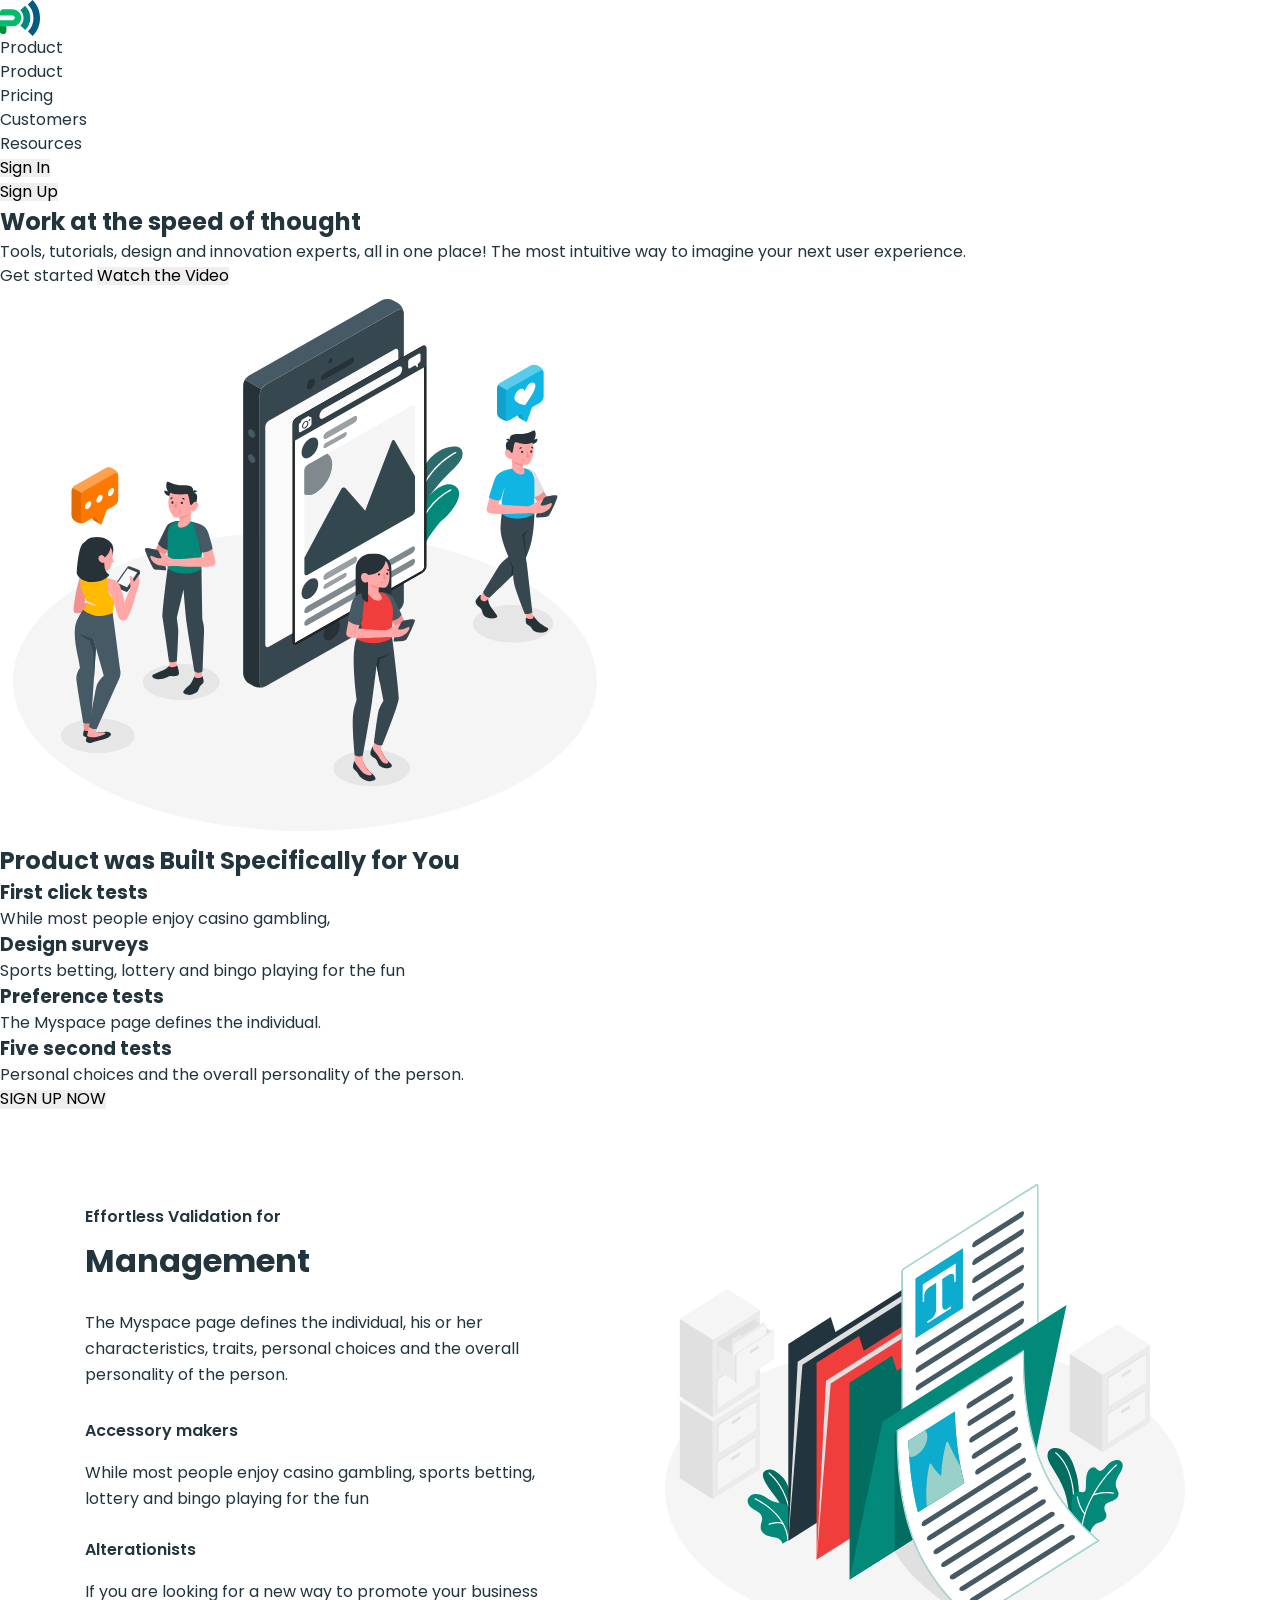
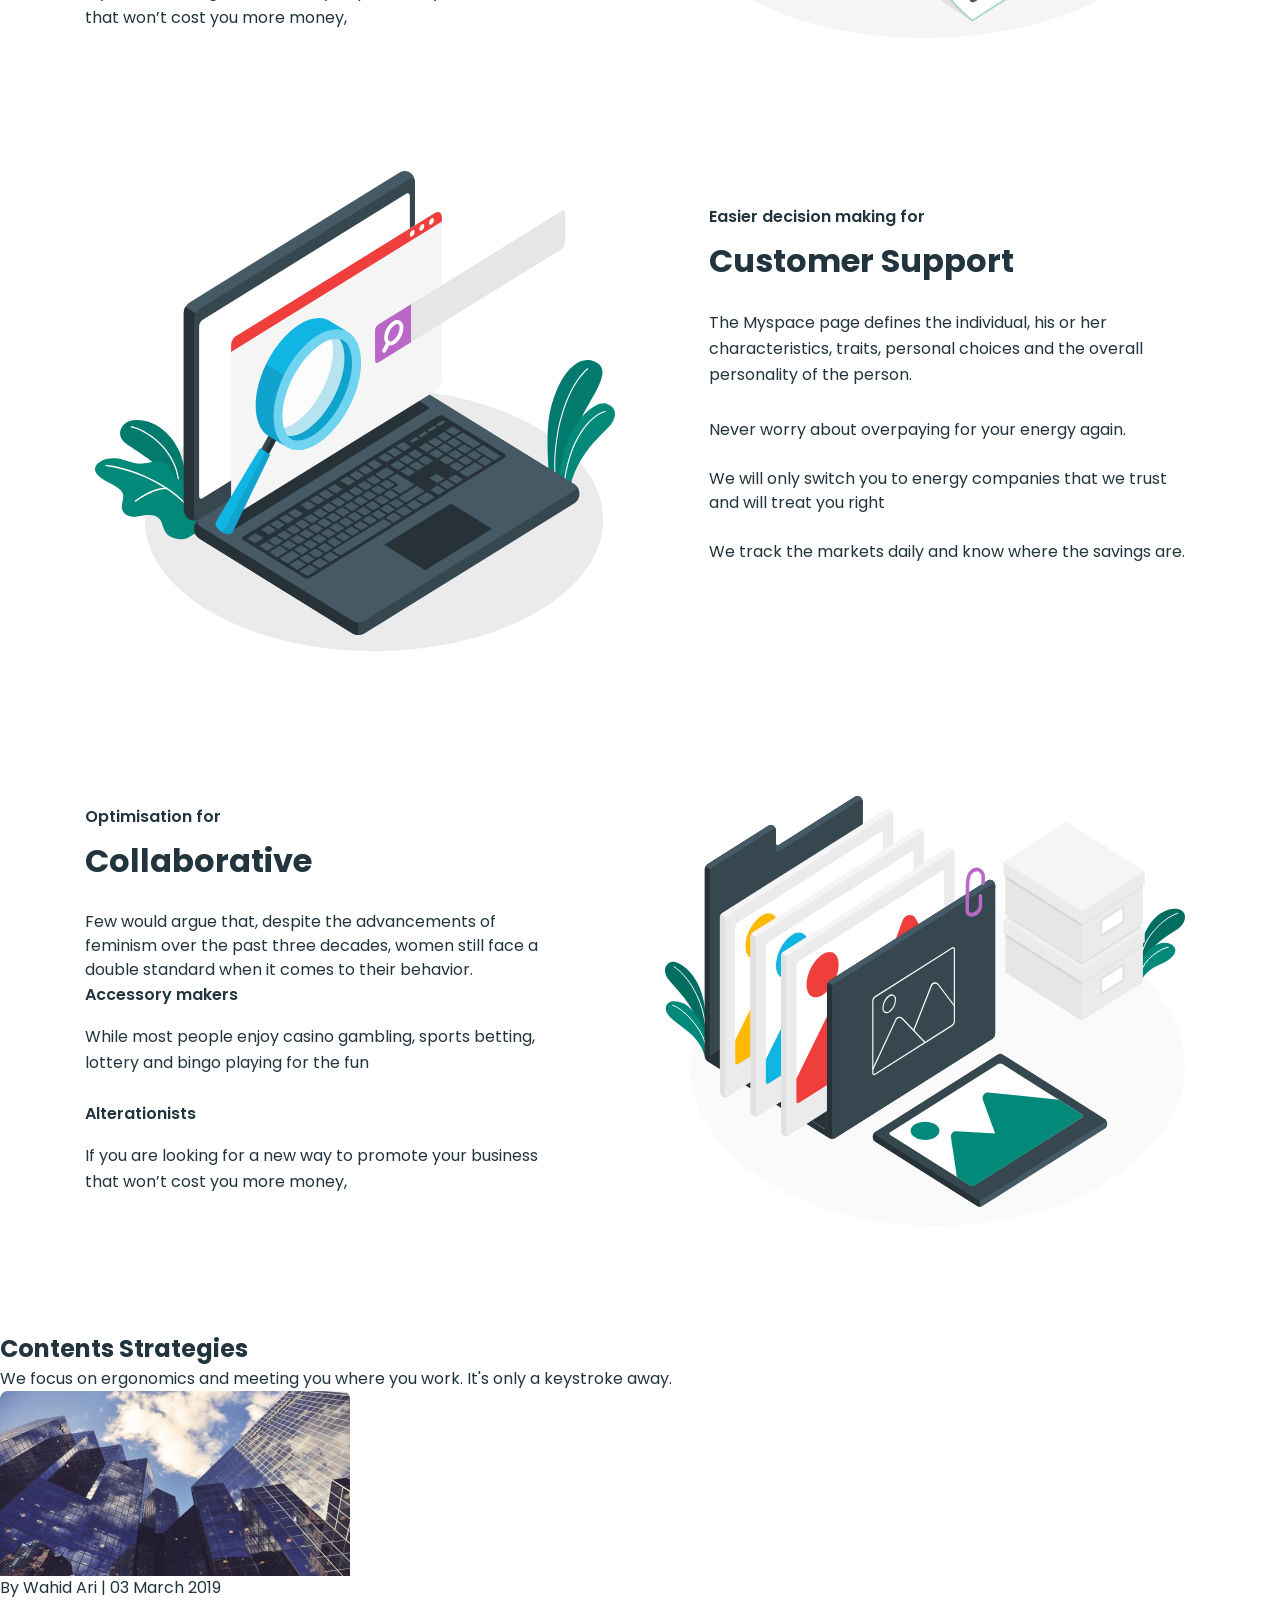
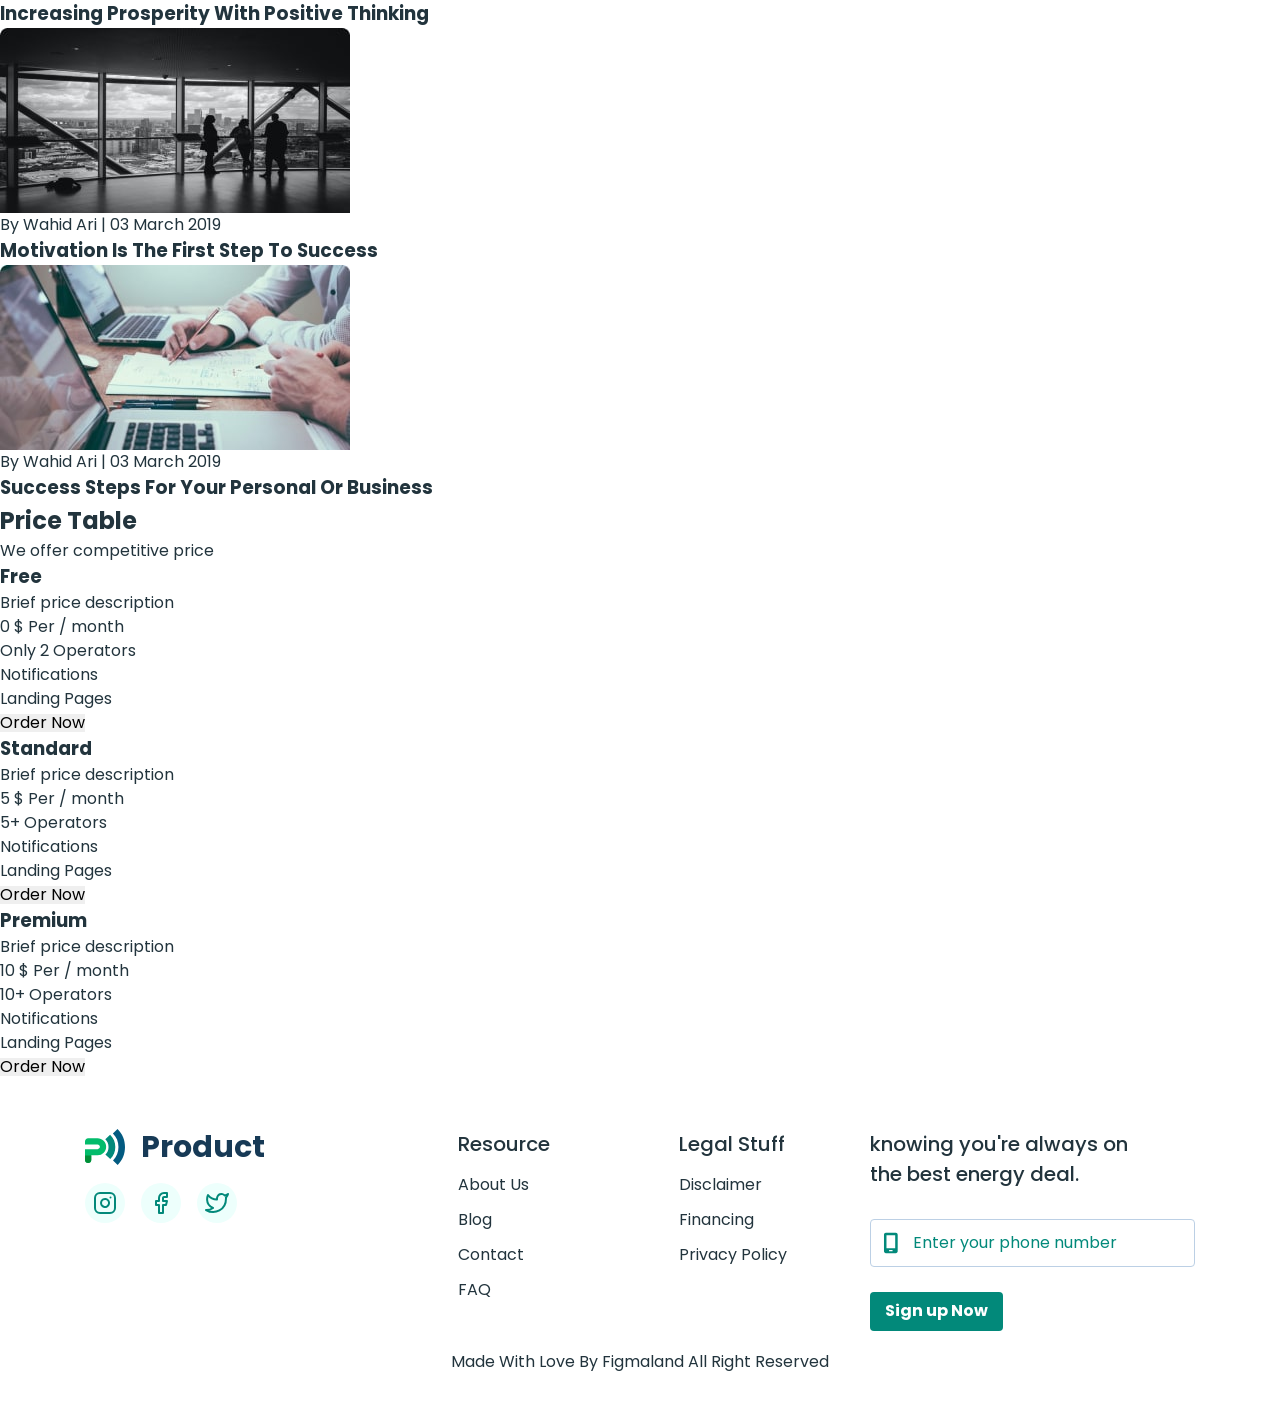
<file: index.html>
<!DOCTYPE html>
<html lang="en">
  <head>
    <meta charset="UTF-8" />
    <meta name="viewport" content="width=device-width, initial-scale=1.0" />
    <title>Business promotion - Product</title>

    <link
      rel="stylesheet"
      href="https://cdnjs.cloudflare.com/ajax/libs/modern-normalize/3.0.1/modern-normalize.min.css"
      integrity="sha512-q6WgHqiHlKyOqslT/lgBgodhd03Wp4BEqKeW6nNtlOY4quzyG3VoQKFrieaCeSnuVseNKRGpGeDU3qPmabCANg=="
      crossorigin="anonymous"
      referrerpolicy="no-referrer"
    />

    <link rel="preconnect" href="https://fonts.googleapis.com" />
    <link rel="preconnect" href="https://fonts.gstatic.com" crossorigin />
    <link
      href="https://fonts.googleapis.com/css2?family=Inter:opsz,wght@14..32,100..900&family=Montserrat:wght@100..900&family=Poppins:wght@400;500;600;700&display=swap"
      rel="stylesheet"
    />

    <link rel="stylesheet" href="./css/styles.css" />
  </head>
  <body>
    <header>
      <nav>
        <a href="./index.html"
          ><img
            src="./images/logo.svg"
            alt="Logotype"
            width="40"
            height="36"
          />Product</a
        >

        <ul>
          <li><a href="./index.html">Product</a></li>
          <li><a href="./pricing.html">Pricing</a></li>
          <li><a href="./customer.html">Customers</a></li>
          <li><a href="">Resources</a></li>
        </ul>
      </nav>

      <ul>
        <li><button type="button">Sign In</button></li>
        <li><button type="button">Sign Up</button></li>
      </ul>
    </header>

    <main>
      <section>
        <h1>Work at the speed of thought</h1>
        <p>
          Tools, tutorials, design and innovation experts, all in one place! The
          most intuitive way to imagine your next user experience.
        </p>

        <a href="">Get started</a>
        <button type="button">Watch the Video</button>

        <img
          src="./images/hero-img.svg"
          alt="hero-img"
          width="610"
          height="555"
        />
      </section>

      <section>
        <h2>Product was Built Specifically for You</h2>

        <ul>
          <li>
            <h3>First click tests</h3>
            <p>While most people enjoy casino gambling,</p>
          </li>
          <li>
            <h3>Design surveys</h3>
            <p>Sports betting, lottery and bingo playing for the fun</p>
          </li>
          <li>
            <h3>Preference tests</h3>
            <p>The Myspace page defines the individual.</p>
          </li>
          <li>
            <h3>Five second tests</h3>
            <p>Personal choices and the overall personality of the person.</p>
          </li>
        </ul>

        <button type="button">SIGN UP NOW</button>
      </section>

      <section class="section section-benefits">
        <div class="container">
          <h2 class="visually-hidden">Benefits</h2>

          <ul class="benefits-list">
            <li class="benefits-card">
              <div class="benefits-card-content">
                <p class="benefits-card-subtitle">Effortless Validation for</p>
                <h3 class="benefits-card-title">Management</h3>

                <p class="benefits-card-text">
                  The Myspace page defines the individual, his or her
                  characteristics, traits, personal choices and the overall
                  personality of the person.
                </p>

                <ul class="benefits-sublist">
                  <li class="benefits-sublist-item">
                    <h4 class="benefits-sublist-title">Accessory makers</h4>
                    <p class="benefits-sublist-text">
                      While most people enjoy casino gambling, sports betting,
                      lottery and bingo playing for the fun
                    </p>
                  </li>
                  <li class="benefits-sublist-item">
                    <h4 class="benefits-sublist-title">Alterationists</h4>
                    <p class="benefits-sublist-text">
                      If you are looking for a new way to promote your business
                      that won’t cost you more money,
                    </p>
                  </li>
                </ul>
              </div>

              <img
                class="benefits-img"
                src="./images/management-img.svg"
                alt="management"
                width="540"
                height="500"
              />
            </li>

            <li class="benefits-card">
              <div class="benefits-card-content">
                <p class="benefits-card-subtitle">Easier decision making for</p>
                <h3 class="benefits-card-title">Customer Support</h3>
                <p class="benefits-card-text">
                  The Myspace page defines the individual, his or her
                  characteristics, traits, personal choices and the overall
                  personality of the person.
                </p>

                <ul class="benefits-sublist">
                  <li class="benefits-sublist-item">
                    Never worry about overpaying for your energy again.
                  </li>
                  <li class="benefits-sublist-item">
                    We will only switch you to energy companies that we trust
                    and will treat you right
                  </li>
                  <li class="benefits-sublist-item">
                    We track the markets daily and know where the savings are.
                  </li>
                </ul>
              </div>

              <img
                class="benefits-img"
                src="./images/support-img.svg"
                alt="support"
                width="540"
                height="500"
              />
            </li>

            <li class="benefits-card">
              <div class="benefits-card-content">
                <p class="benefits-card-subtitle">Optimisation for</p>
                <h3 class="benefits-card-title">Collaborative</h3>

                <p class="benefits-sublist">
                  Few would argue that, despite the advancements of feminism
                  over the past three decades, women still face a double
                  standard when it comes to their behavior.
                </p>

                <ul class="benefits-sublist">
                  <li class="benefits-sublist-item">
                    <h4 class="benefits-sublist-title">Accessory makers</h4>
                    <p class="benefits-sublist-text">
                      While most people enjoy casino gambling, sports betting,
                      lottery and bingo playing for the fun
                    </p>
                  </li>
                  <li class="benefits-sublist-item">
                    <h4 class="benefits-sublist-title">Alterationists</h4>
                    <p class="benefits-sublist-text">
                      If you are looking for a new way to promote your business
                      that won’t cost you more money,
                    </p>
                  </li>
                </ul>
              </div>

              <img
                class="benefits-img"
                src="./images/collaboration-img.svg"
                alt="collaboration"
                width="540"
                height="500"
              />
            </li>
          </ul>
        </div>
      </section>

      <section>
        <h2>Contents Strategies</h2>
        <p>
          We focus on ergonomics and meeting you where you work. It's only a
          keystroke away.
        </p>

        <ul>
          <li>
            <img src="./images/image-min.jpg" alt="image" />
            <p>By Wahid Ari | 03 March 2019</p>
            <h3>Increasing Prosperity With Positive Thinking</h3>
          </li>

          <li>
            <img src="./images/image-1-min.jpg" alt="image-1" />
            <p>By Wahid Ari | 03 March 2019</p>
            <h3>Motivation Is The First Step To Success</h3>
          </li>

          <li>
            <img src="./images/image-2-min.jpg" alt="image-2" />
            <p>By Wahid Ari | 03 March 2019</p>
            <h3>Success Steps For Your Personal Or Business</h3>
          </li>
        </ul>
      </section>

      <section>
        <h2>Price Table</h2>
        <p>We offer competitive price</p>

        <ul>
          <li>
            <h3>Free</h3>
            <p>Brief price description</p>
            <span>0 $ Per / month</span>
            <ul>
              <li>Only 2 Operators</li>
              <li>Notifications</li>
              <li>Landing Pages</li>
            </ul>
            <button type="button">Order Now</button>
          </li>

          <li>
            <h3>Standard</h3>
            <p>Brief price description</p>
            <span>5 $ Per / month</span>
            <ul>
              <li>5+ Operators</li>
              <li>Notifications</li>
              <li>Landing Pages</li>
            </ul>
            <button type="button">Order Now</button>
          </li>

          <li>
            <h3>Premium</h3>
            <p>Brief price description</p>
            <span>10 $ Per / month</span>
            <ul>
              <li>10+ Operators</li>
              <li>Notifications</li>
              <li>Landing Pages</li>
            </ul>
            <button type="button">Order Now</button>
          </li>
        </ul>
      </section>
    </main>

    <footer class="page-footer">
      <div class="container footer-container">
        <div class="logo-wrapper">
          <a class="logo footer-logo" href="./index.html"
            ><img
              src="./images/logo.svg"
              alt="Logotype"
              width="40"
              height="36"
            />Product</a
          >

          <ul class="social-list">
            <li class="social-item">
              <a
                class="social-link"
                href=""
                target="_blank"
                rel="noopener noreferrer nofollow"
                ><svg class="social-icon" width="24" height="24">
                  <use href="./images/icons.svg#icon-instagram"></use></svg
              ></a>
            </li>
            <li class="social-item">
              <a
                class="social-link"
                href=""
                target="_blank"
                rel="noopener noreferrer nofollow"
                ><svg class="social-icon" width="24" height="24">
                  <use href="./images/icons.svg#icon-facebook"></use></svg
              ></a>
            </li>
            <li class="social-item">
              <a
                class="social-link"
                href=""
                target="_blank"
                rel="noopener noreferrer nofollow"
                ><svg class="social-icon" width="24" height="24">
                  <use href="./images/icons.svg#icon-twitter"></use></svg
              ></a>
            </li>
          </ul>
        </div>

        <nav class="footer-nav">
          <div>
            <p class="footer-title">Resource</p>
            <ul class="footer-nav-list">
              <li class="footer-nav-iten">
                <a class="footer-nav-link" href="">About Us</a>
              </li>
              <li class="footer-nav-iten">
                <a class="footer-nav-link" href="">Blog</a>
              </li>
              <li class="footer-nav-iten">
                <a class="footer-nav-link" href="">Contact</a>
              </li>
              <li class="footer-nav-iten">
                <a class="footer-nav-link" href="">FAQ</a>
              </li>
            </ul>
          </div>

          <div>
            <p class="footer-title">Legal Stuff</p>
            <ul class="footer-nav-list">
              <li class="footer-nav-iten">
                <a class="footer-nav-link" href="">Disclaimer</a>
              </li>
              <li class="footer-nav-iten">
                <a class="footer-nav-link" href="">Financing</a>
              </li>
              <li class="footer-nav-iten">
                <a class="footer-nav-link" href="">Privacy Policy</a>
              </li>
            </ul>
          </div>
        </nav>

        <div class="footer-form-wrapper">
          <p class="footer-title footer-form-title">
            knowing you're always on the best energy deal.
          </p>
          <form class="footer-form">
            <label class="footer-form-field">
              <span class="visually-hidden">Tel</span>
              <input
                class="footer-form-input"
                placeholder="Enter your phone number"
                type="tel"
                name="user-tel"
                required
              />
              <svg class="footer-form-icon" width="18" height="24">
                <use href="./images/icons.svg#icon-mobile"></use>
              </svg>
            </label>
            <button class="footer-form-btn" type="submit">Sign up Now</button>
          </form>
        </div>

        <p class="footer-copy">
          Made With Love By Figmaland All Right Reserved
        </p>
      </div>
    </footer>
  </body>
</html>
</file>
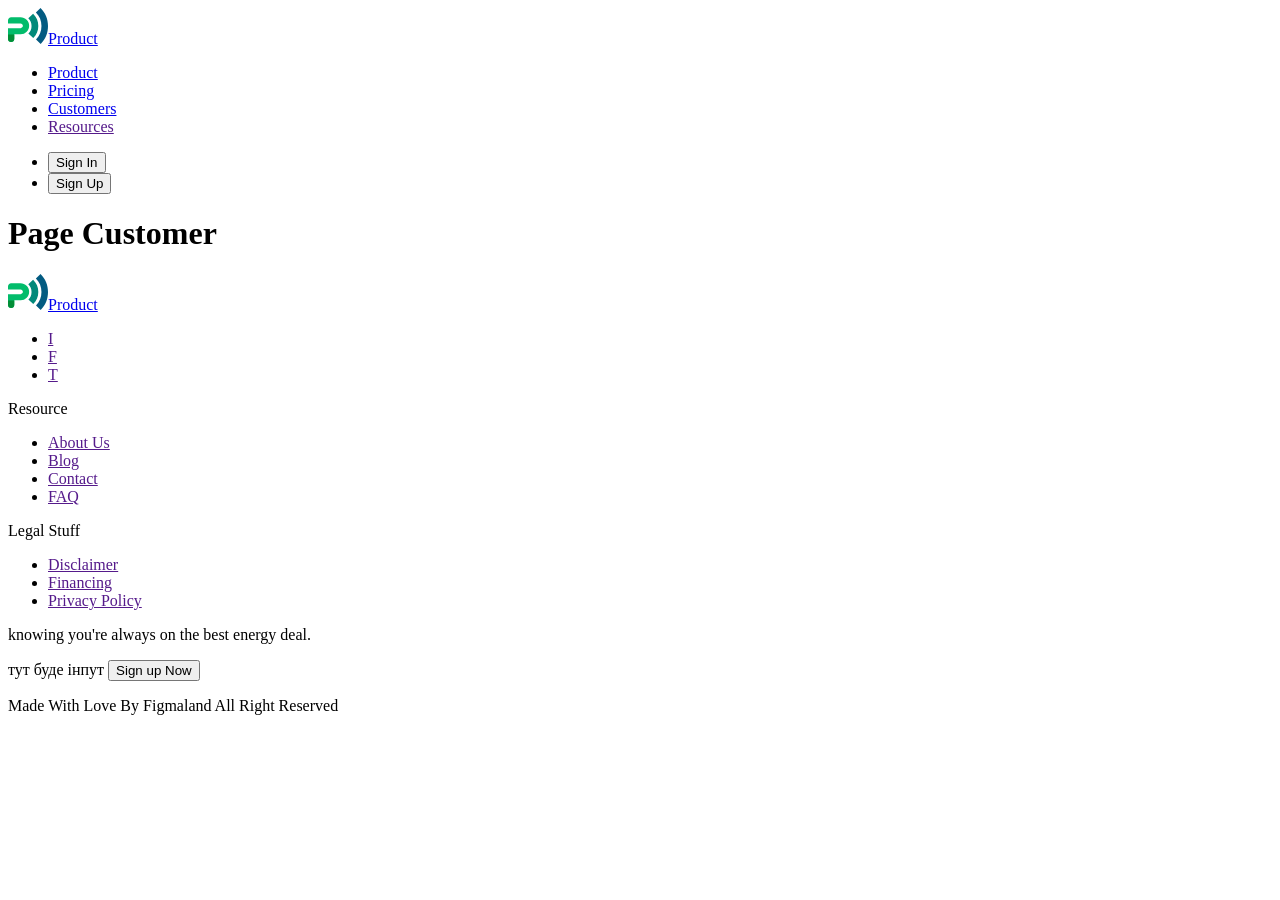
<file: customer.html>
<!DOCTYPE html>
<html lang="en">
  <head>
    <meta charset="UTF-8" />
    <meta name="viewport" content="width=device-width, initial-scale=1.0" />
    <title>Business promotion - Customer</title>
  </head>
  <body>
    <header>
      <nav>
        <a href="./index.html"
          ><img
            src="./images/logo.svg"
            alt="Logotype"
            width="40"
            height="36"
          />Product</a
        >

        <ul>
          <li><a href="./index.html">Product</a></li>
          <li><a href="./pricing.html">Pricing</a></li>
          <li><a href="./customer.html">Customers</a></li>
          <li><a href="">Resources</a></li>
        </ul>
      </nav>

      <ul>
        <li><button type="button">Sign In</button></li>
        <li><button type="button">Sign Up</button></li>
      </ul>
    </header>

    <main>
      <h1>Page Customer</h1>
    </main>

    <footer>
      <a href="./index.html"
        ><img
          src="./images/logo.svg"
          alt="Logotype"
          width="40"
          height="36"
        />Product</a
      >

      <ul>
        <li>
          <a href="" target="_blank" rel="noopener noreferrer nofollow">I</a>
        </li>
        <li>
          <a href="" target="_blank" rel="noopener noreferrer nofollow">F</a>
        </li>
        <li>
          <a href="" target="_blank" rel="noopener noreferrer nofollow">T</a>
        </li>
      </ul>

      <nav>
        <p>Resource</p>
        <ul>
          <li><a href="">About Us</a></li>
          <li><a href="">Blog</a></li>
          <li><a href="">Contact</a></li>
          <li><a href="">FAQ</a></li>
        </ul>

        <p>Legal Stuff</p>
        <ul>
          <li><a href="">Disclaimer</a></li>
          <li><a href="">Financing</a></li>
          <li><a href="">Privacy Policy</a></li>
        </ul>
      </nav>

      <p>knowing you're always on the best energy deal.</p>
      <form>
        тут буде інпут
        <button type="submit">Sign up Now</button>
      </form>

      <p>Made With Love By Figmaland All Right Reserved</p>
    </footer>
  </body>
</html>
</file>
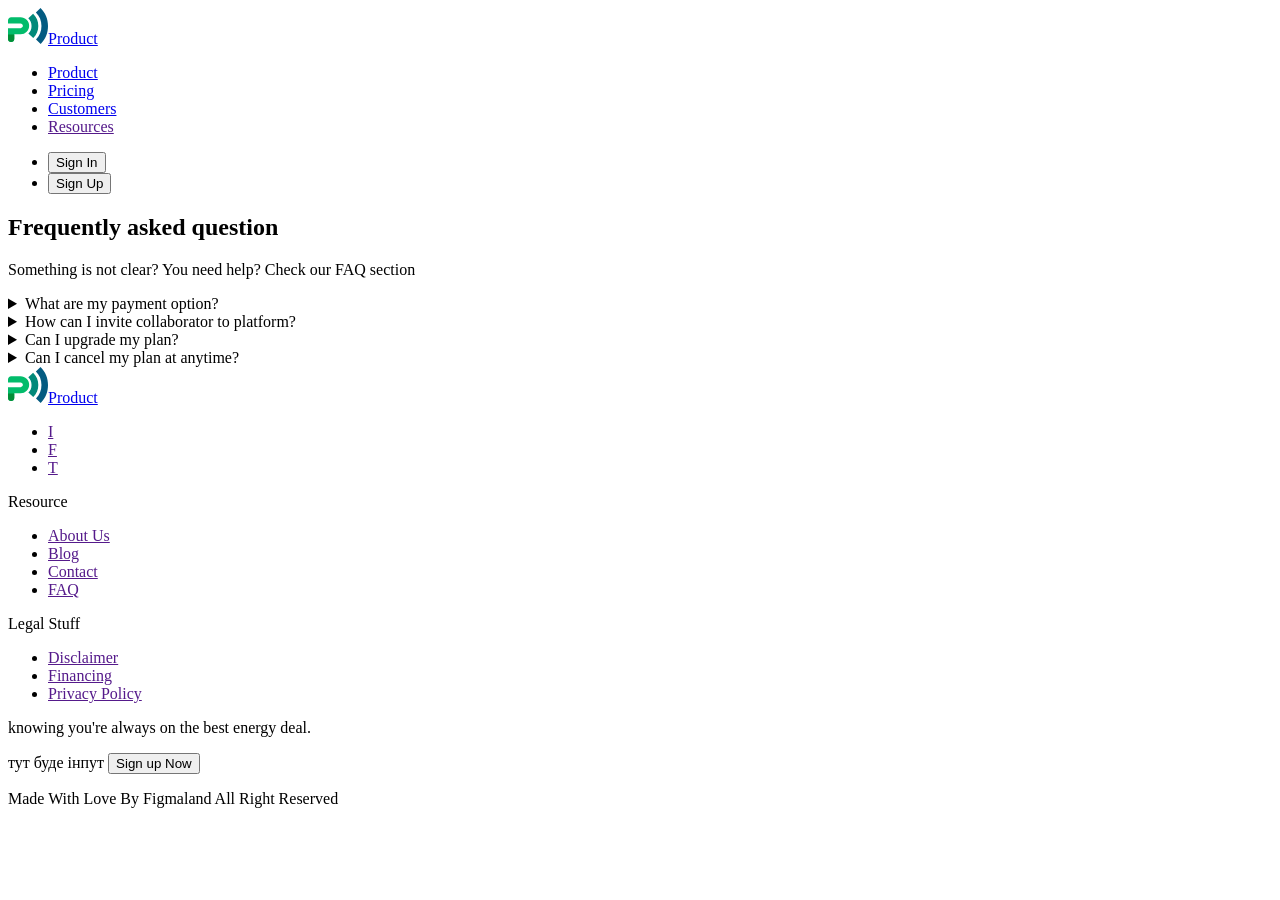
<file: pricing.html>
<!DOCTYPE html>
<html lang="en">
  <head>
    <meta charset="UTF-8" />
    <meta name="viewport" content="width=device-width, initial-scale=1.0" />
    <title>Business promotion - Pricing</title>
  </head>
  <body>
    <header>
      <nav>
        <a href="./index.html"
          ><img
            src="./images/logo.svg"
            alt="Logotype"
            width="40"
            height="36"
          />Product</a
        >

        <ul>
          <li><a href="./index.html">Product</a></li>
          <li><a href="./pricing.html">Pricing</a></li>
          <li><a href="./customer.html">Customers</a></li>
          <li><a href="">Resources</a></li>
        </ul>
      </nav>

      <ul>
        <li><button type="button">Sign In</button></li>
        <li><button type="button">Sign Up</button></li>
      </ul>
    </header>

    <main>
      <section>
        <h2>Frequently asked question</h2>
        <p>Something is not clear? You need help? Check our FAQ section</p>

        <details>
          <summary>What are my payment option?</summary>
          After creating your account you will have an oppurtunity to create
          your first project that will be associated withthe collaborators
          e-mail. An invitation will be sent automatically. Then, invited user
          will have to confirm his account by e-mail and finish userd
          onboarding.
        </details>

        <details>
          <summary>How can I invite collaborator to platform?</summary>
          After creating your account you will have an oppurtunity to create
          your first project that will be associated withthe collaborators
          e-mail. An invitation will be sent automatically. Then, invited user
          will have to confirm his account by e-mail and finish userd
          onboarding.
        </details>

        <details>
          <summary>Can I upgrade my plan?</summary>
          After creating your account you will have an oppurtunity to create
          your first project that will be associated withthe collaborators
          e-mail. An invitation will be sent automatically. Then, invited user
          will have to confirm his account by e-mail and finish userd
          onboarding.
        </details>

        <details>
          <summary>Can I cancel my plan at anytime?</summary>
          After creating your account you will have an oppurtunity to create
          your first project that will be associated withthe collaborators
          e-mail. An invitation will be sent automatically. Then, invited user
          will have to confirm his account by e-mail and finish userd
          onboarding.
        </details>
      </section>
    </main>

    <footer>
      <a href="./index.html"
        ><img
          src="./images/logo.svg"
          alt="Logotype"
          width="40"
          height="36"
        />Product</a
      >

      <ul>
        <li>
          <a href="" target="_blank" rel="noopener noreferrer nofollow">I</a>
        </li>
        <li>
          <a href="" target="_blank" rel="noopener noreferrer nofollow">F</a>
        </li>
        <li>
          <a href="" target="_blank" rel="noopener noreferrer nofollow">T</a>
        </li>
      </ul>

      <nav>
        <p>Resource</p>
        <ul>
          <li><a href="">About Us</a></li>
          <li><a href="">Blog</a></li>
          <li><a href="">Contact</a></li>
          <li><a href="">FAQ</a></li>
        </ul>

        <p>Legal Stuff</p>
        <ul>
          <li><a href="">Disclaimer</a></li>
          <li><a href="">Financing</a></li>
          <li><a href="">Privacy Policy</a></li>
        </ul>
      </nav>

      <p>knowing you're always on the best energy deal.</p>
      <form>
        тут буде інпут
        <button type="submit">Sign up Now</button>
      </form>

      <p>Made With Love By Figmaland All Right Reserved</p>
    </footer>
  </body>
</html>
</file>
<file: css/styles.css>
body {
  font-family: 'Poppins', sans-serif;
  font-size: 16px;
  color: #22343d;
  line-height: 1.5;
  background-color: #fff;
}

/*#region Reset*/

ul,
ol {
  list-style-type: none;
  margin: 0;
  padding: 0;
}

h1,
h2,
h3,
h4,
h5,
h6,
p {
  margin: 0;
}

a {
  text-decoration: none;
  color: currentColor;
}

button {
  padding: 0;
  border: none;
  cursor: pointer;
}

img {
  display: block;
  max-width: 100%;
  height: auto;
}

/*#endregion Reset*/

/*#region Utils*/

.visually-hidden {
  position: absolute;
  white-space: nowrap;
  width: 1px;
  height: 1px;
  overflow: hidden;
  border: 0;
  padding: 0;
  clip: rect(0 0 0 0);
  clip-path: inset(100%);
  margin: -1px;
}

/*#endregion Utils*/

/*#region Common*/

.section {
  padding: 50px 0;
}

.container {
  max-width: 1150px;
  padding: 0 20px;
  margin: 0 auto;
}

.logo {
  display: flex;
  align-items: center;
  gap: 16px;

  font-weight: 700;
  font-size: 30px;
  line-height: 0.94;
  color: #173a56;
}

/*#endregion Common*/

/*#region Benefits*/
.section-benefits {
  padding-bottom: 70px;
}

.benefits-card {
  display: flex;
  gap: 84px;
}

.benefits-card:nth-child(2n) {
  flex-direction: row-reverse;
}

.benefits-card:not(:last-child) {
  margin-bottom: 100px;
}

.benefits-card-content {
  flex-grow: 1;
  padding-top: 44px;
}

.benefits-card-subtitle {
  margin-bottom: 8px;
  font-weight: 600;
}
.benefits-card-title {
  margin-bottom: 25px;
  font-size: 32px;
}
.benefits-card-text {
  margin-bottom: 30px;
  line-height: 1.625;
}
.benefits-sublist {
}
.benefits-sublist-item:not(:last-child) {
  margin-bottom: 25px;
}
.benefits-sublist-title {
  margin-bottom: 16px;
  font-weight: 600;
  line-height: 1.625;
}
.benefits-sublist-text {
  line-height: 1.625;
}

.benefits-img {
  flex-shrink: 0;
}
/*#endregion Benefits*/

/*#region Footer*/

.page-footer {
  padding: 50px 0 40px;
}

.footer-container {
  display: flex;
  flex-wrap: wrap;
  row-gap: 16px;
}

.logo-wrapper{
  margin-right: auto;
}

.footer-logo {
  margin-bottom: 18px;
}

.social-list {
  display: flex;
  gap: 16px;
}

.social-item {
  width: 40px;
  height: 40px;
}

.social-link {
  display: flex;
  align-items: center;
  justify-content: center;
  width: 100%;
  height: 100%;
  border-radius: 100%;
  background-color: #edfffc;
  color: #02897a;
  transition: color 200ms linear, background-color 200ms linear;
}

.social-icon {
  fill: transparent;
  stroke: currentColor;
}

.social-link:hover,
.social-link:focus {
  background-color: #02897a;
  color: #edfffc;
}

.footer-nav {
  display: flex;
  gap: 129px;
  margin-right: 83px;
}

.footer-title {
  margin-bottom: 8px;

  font-weight: 500;
  font-size: 20px;
  line-height: 1.5;
}

.footer-nav-link {
  line-height: 2.19;
}

.footer-form-title {
  max-width: 280px;
  margin-bottom: 30px;
}

.footer-form-field {
  position: relative;
  display: block;
  margin-bottom: 25px;
}

.footer-form-input {
  padding-left: 42px;
  padding-right: 20px;
  border: 1px solid #bcd0e5;
  border-radius: 4px;
  width: 325px;
  height: 48px;
  background: transparent;
}

.footer-form-input::placeholder {
  color: #02897a;
}

.footer-form-icon {
  position: absolute;
  left: 12px;
  top: 50%;
  transform: translateY(-50%);
  fill: #02897a;
}

.footer-form-btn {
  min-width: 131px;
  height: 39px;
  padding: 0 15px;
  border-radius: 4px;

  font-weight: 700;
  color: #fff;
  background-color: #02897a;
}

.footer-copy {
  width: 100%;
  text-align: center;
  line-height: 1.88;
}

/*#endregion Footer*/
</file>
